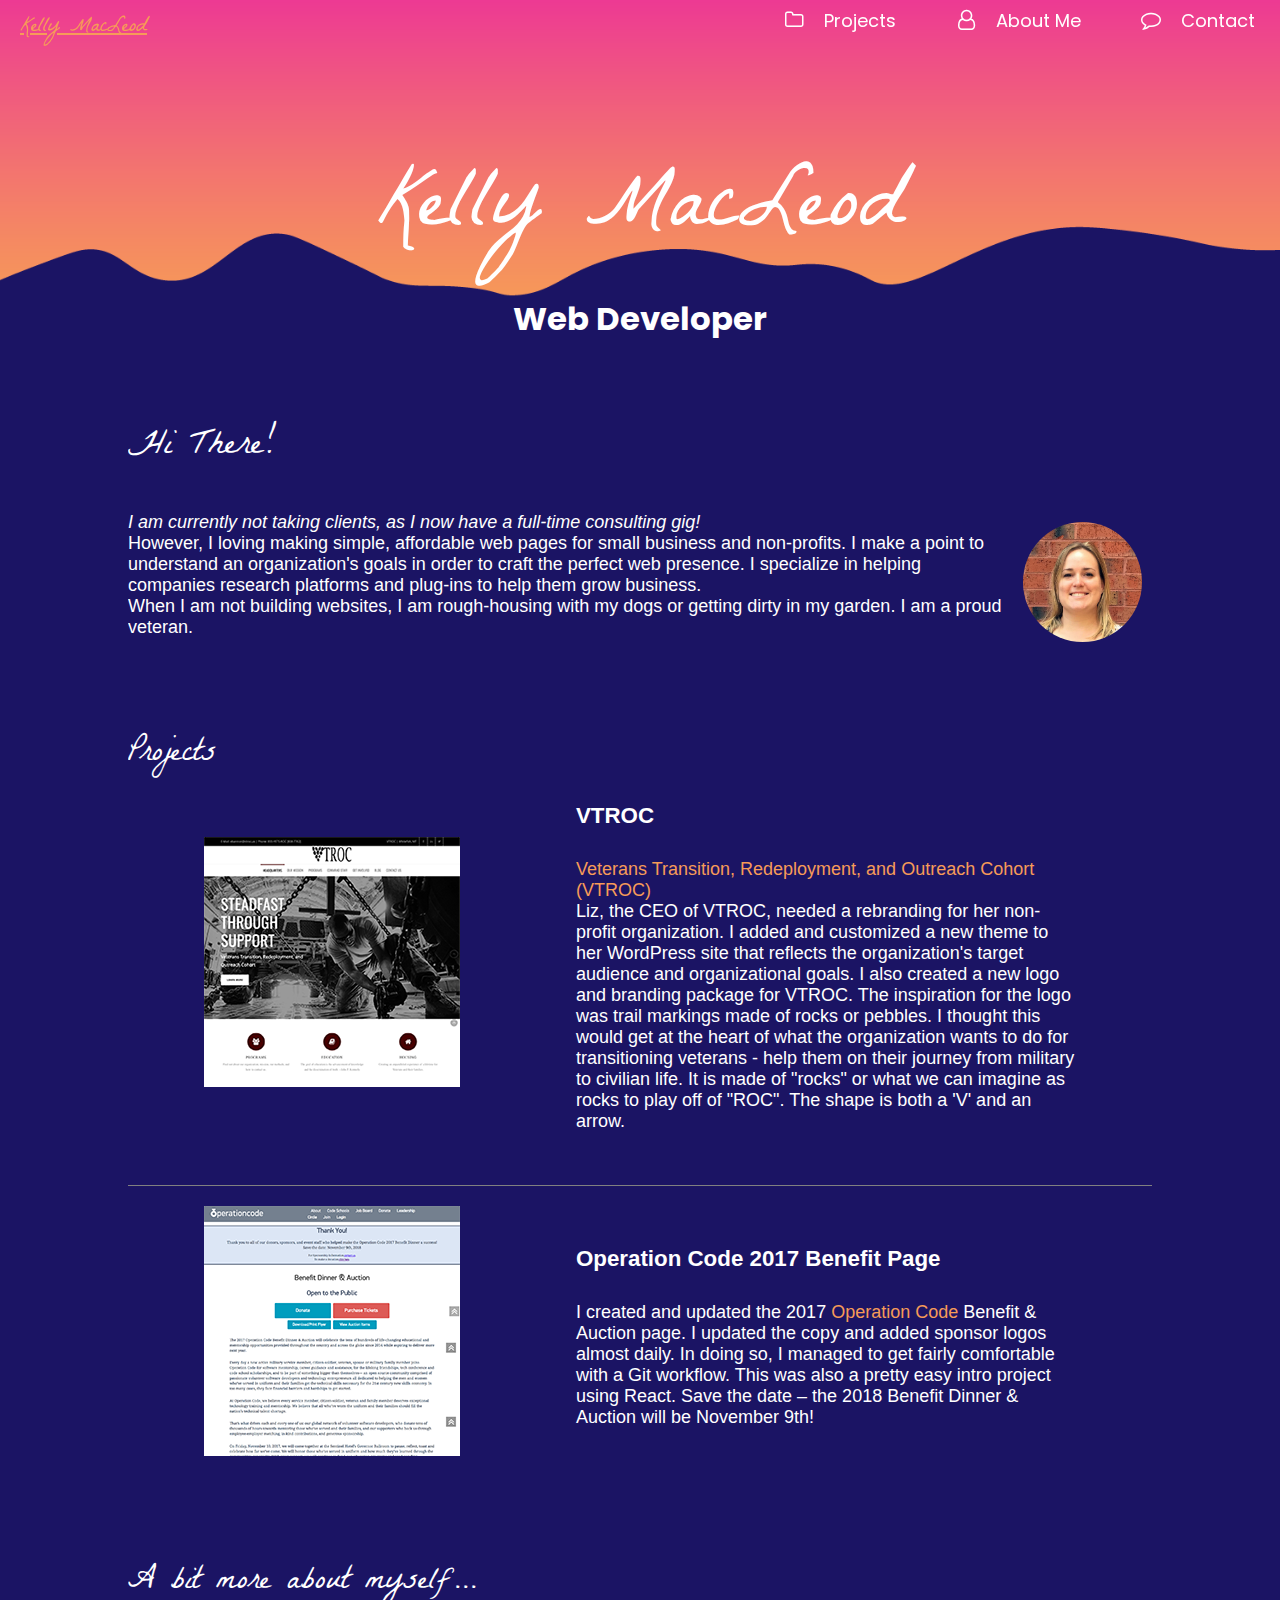
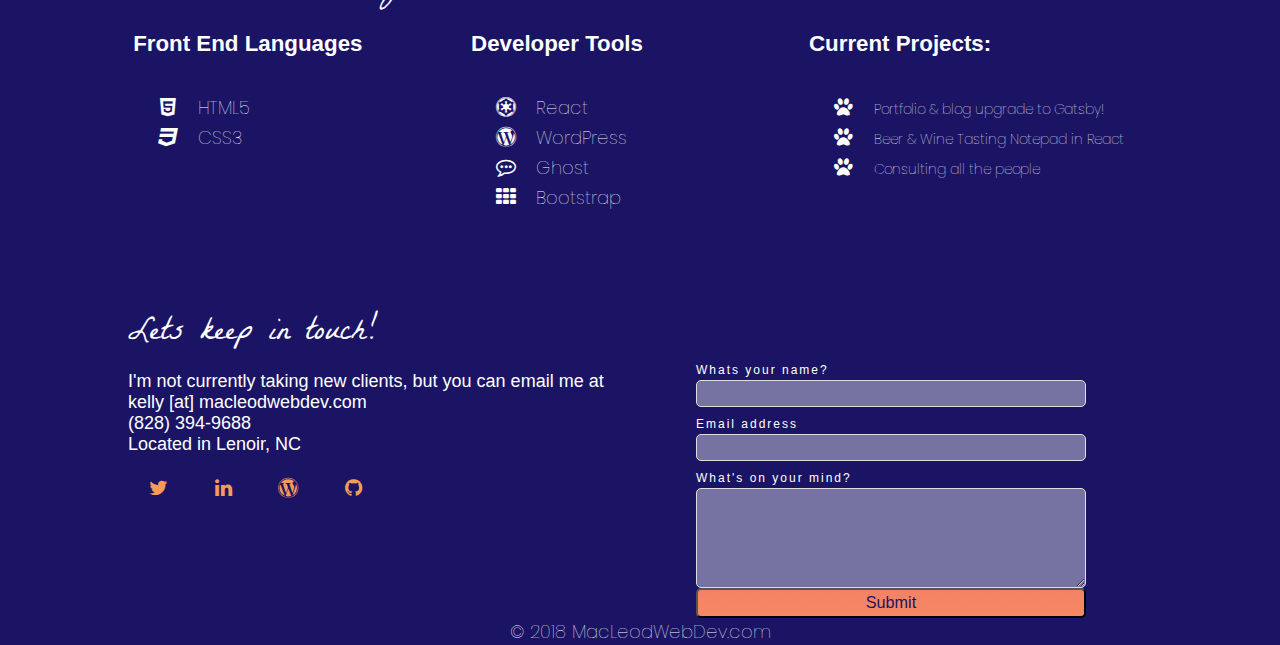
<file: index.html>
<html>
<head>
<title>Kelly MacLeod - Web Developer</title>
  <meta charset="utf-8">
  <meta name="viewport" content="width=device-width, initial-scale=1">
  <meta name=”description” content=”Freelance web developer in Lenoir NC, 28645. Veteran Owned.“>

<!-- Google fonts and icons -->
  <link href="https://fonts.googleapis.com/css?family=La+Belle+Aurore|Poppins" rel="stylesheet">
  <link rel="stylesheet" href="https://cdnjs.cloudflare.com/ajax/libs/font-awesome/4.7.0/css/font-awesome.min.css">
  <!--Scripts and Styles -->
  <link rel="stylesheet" href="styles.css" type='text/css'>
  <link rel='stylesheet' href='sm-core-css.css' type='text/css'>

</head>
<body>

<nav class="main-nav">
  <input id="main-menu-state" type="checkbox" />
  <label class="main-menu-btn" for="main-menu-state">
    <span class="main-menu-btn-icon"></span> Toggle menu visibility
  </label>
  <a class="nav-brand" href="#">Kelly MacLeod</a>
    <ul class="nav" id="main-menu">
      <li><a href="#projects"><i class="fa fa-folder-o" aria-hidden="true"></i>Projects</a></li>
      <li><a href="#about"><i class="fa fa-user-o" aria-hidden="true"></i>About Me</a></li>
      <li><a href="#contact"><i class="fa fa-comment-o" aria-hidden="true"></i>Contact</a></li>
    </ul>
</nav>

<main>
  <div class="container" id="startchange">
    <section>
      <div id="top" class="hero">
        <div class="headCont">
          <h1 class="center title">Kelly MacLeod</h1>
          <h2 class="center title">Web Developer</h2>
        </div>
      </div>
    </section>

    <div class="inner">
      <section>
        <div class="topMarg">
          <h5>Hi There!</h5>
          <img src="images/IMG_0363.jpg" class="circle" id="top">
            <p><b><i>I am currently not taking clients, as I now have a full-time consulting gig!</i></b> <br />
            However, I loving making simple, affordable web pages for small business and non-profits.
            I make a point to understand an organization's goals in order to craft the perfect web presence.
            I specialize in helping companies research platforms and plug-ins to help them grow business.<br />
            When I am not building websites, I am rough-housing with my dogs or getting dirty in my garden.
            I am a proud veteran.
          </p>
        </div>
      </section>

      <section>
        <div class="topMarg">
          <h3 id="projects">Projects</h3>
          <div class="wrapper">
            <div class="imgBox">
              <img src="images/vtroc_small.png">
            </div>
            <div class="desc">
              <h4>VTROC</h4>
              <p><a href="http://www.vtroc.us">Veterans Transition, Redeployment, and Outreach Cohort (VTROC)</a><br />
                Liz, the CEO of VTROC, needed a rebranding for her non-profit organization. I added and customized a new theme to her WordPress site that reflects the organization's target audience and organizational goals. I also created a new logo and branding package for VTROC. The inspiration for the logo was trail markings made of rocks or pebbles. I thought this would get at the heart of what the organization wants to do for transitioning veterans - help them on their journey from military to civilian life. It is made of "rocks" or what we can imagine as rocks to play off of "ROC". The shape is both a 'V' and an arrow.  </p>
                            </div>
            <div class="devider"></div>
            <div class="imgBox">
              <img src="images/benefit_small.png">
            </div>
            <div class="desc">
                <h4>Operation Code 2017 Benefit Page</h4>
                <p>I created and updated the 2017 <a href="http://www.operationcode.org">Operation Code</a> Benefit & Auction page. I updated the copy and added sponsor logos almost daily. In doing so, I managed to get fairly comfortable with a Git workflow.  This was also a pretty easy intro project using React. Save the date – the 2018 Benefit Dinner & Auction will be November 9th! </p>
            </div>
          <!--  <div class="desc">
                <h4>Other Projects</h4>
                <ul>
                  <li>
                    Custom Theme for <a href="https://one-more-quilt.ghost.io/">One More Quilt</a> - a Ghost blog about quilting.
                  </li>
                  <li>
                    Website Migration and updated theme for the <a href="http://www.gpsif.org">Grosse Pointe Shores Improvement Foundation</a>
                  </li>
                </ul>
            </div>-->
          </div>
       </div>
      </section>

      <section>
        <div class="topMarg"><h3 id="about"> A bit more about myself...</h3> </div>
        <div class="wrapper">
          <div class="box">
            <h4>Front End Languages</h4>
                <ul class="noPadding">
                  <li><i class="fa fa-html5" aria-hidden="true"></i>HTML5</li>
                  <li><i class="fa fa-css3" aria-hidden="true"></i>CSS3</li>
                </ul>
          </div>
          <div class="box">
              <h4>Developer Tools</h4>
                  <ul class="noPadding">
                  <li><i class="fa fa-empire" aria-hidden="true"></i>React</li>
                  <li><i class="fa fa-wordpress" aria-hidden="true"></i>WordPress</li>
                  <li><i class="fa fa-commenting-o" aria-hidden="true"></i>Ghost</li>
                  <li><i class="fa fa-th" aria-hidden="true"></i>Bootstrap</li>
                </ul>
          </div>
          <div class="box">
            <h4>Current Projects:</h4>
                <ul class="noPadding smolText">
                <li><i class="fa fa-paw" aria-hidden="true"></i>Portfolio & blog upgrade to Gatsby! </li>
                <li><i class="fa fa-paw" aria-hidden="true"></i>Beer & Wine Tasting Notepad in React</li>
                <li><i class="fa fa-paw" aria-hidden="true"></i>Consulting all the people</li>
              </ul>
        </div>
        </div>
      </section>

      <section>
        <div class="topMarg" id="contact">
          <h3>Lets keep in touch!</h3>
        </div>
        <div class="wrapper">
          <div class="footerBox">
              <p> I'm not currently taking new clients, but you can email me at kelly [at] macleodwebdev.com <br />
              (828) 394-9688<br />
              Located in Lenoir, NC</p>
              <a href="https://twitter.com/ksmacleod99" target="_blank">
                <i class="fa fa-twitter"></i> </a>
              <a href="https://www.linkedin.com/in/kelly-macleod-88255172/" target="_blank">
                <i class="fa fa-linkedin"></i> </a>
              <a href="https://macleodwebdev.wordpress.com" target="_blank">
                <i class="fa fa-wordpress" aria-hidden="true"></i> </a>
              <a href="https://github.com/ksmacleod99" target="_blank">
                <i class="fa fa-github"></i></a>
            </div>
          <div class="footerBox">
            <form action="https://formspree.io/kelly@macleodwebdev.com" method="POST">
              <label>Whats your name?</label>
                <input class="contact" name="name">
                <label>Email address</label>
                <input class="contact" name="_replyto" type="email">
                <label>What's on your mind?</label>
                <textarea class="message" name="message"></textarea>
                <input type="text" name="_gotcha" style="display:none" />
                <input  class="button" id="submit" name="submit" type="submit" value="Submit">
              </form>
            </div>
          </div>
      </section>

    </div>
  </div>
</main>

<footer> <center>&copy; 2018 MacLeodWebDev.com</center></footer>

<!-- jQuery -->
<script src="jquery.js" type="text/javascript"></script>
  <!-- SmartMenus jQuery plugin -->
  <script src="smartmenus/menu.js" type="text/javascript"></script>
  <script src="smartmenus/jquery.smartmenus.min.js" type="text/javascript"></script>
<script>
    $(function() {
    $('#main-menu').smartmenus();
  });
</script>

</body>
</html>
</file>
<file: styles.css>
body, html {
	font-family: "Poppins", arial, sans-serif;
	font-size: 18px;
	font-weight: lighter;
	width: 100%;
	height: 100%;
	margin: 0;
	padding: 0;
	box-sizing: border-box;
	color:#fff;
	background-color: #1B1464;
}

h1 {
	font-family: 'La Belle Aurore', cursive;
	font-size: 5em;
	color: #fff;
	font-weight:400;
}

h2 {
	font-family: "Poppins", times, serif;
	font-size: 1.8em;
	font-weight: bold;
}

h3 {font-family: 'La Belle Aurore', cursive;
 font-size: 1.8em;
 color: #fff;
 font-weight:lighter;
 line-height: 1.1em;
 margin:0;
 }

h4 {
 font-weight: bold;
 font-size: 1.24em;
}

h5 {
	font-family: 'La Belle Aurore', cursive;
	font-size: 2em;
	line-height: 1vh;
	font-weight:lighter;
	color: #fff;
}

li {
 font-family: "Poppins", arial, sans-serif;
 font-weight:lighter;
}

.container {
 width:100%;
 top:0;
 right:0;
 left:0;
 margin:0;
 padding:0;
 font-family: sans-serif;
 }

.topMarg {
	margin-top:100px;
}
.devider {
	width:100%;
	min-height:25px;
	margin-bottom: 20px;
	border-bottom: 1px solid grey;
}
.title {
	margin:0;
	padding:0px;
}
.center {
	text-align:center;
}

.hero {
	background-image:url(images/asset1.png);
	background-repeat: repeat-x;
	background-size:100%;
	width:100%;
	height:auto;
	top: 0;
	left: 0;
	right:0;
}

.headCont{
  width:100%;
	margin-left: auto;
	margin-right: auto;
	padding-top:10%;
}

.thumbnail {
  display: block;
  max-width:20%;
  max-height: auto;
	margin:auto;
} /*makes thumbnail images */

.resize {
  display: block;
  max-width:80%;
  max-height: auto;
}/*makes images smaller*/

.circle {
    border-radius: 100%;
		max-height: 120px;
		padding: 10px;
		float:right;
}

.inner{
  display:block;
  overflow: auto;
	margin:0 auto;
	background-color: #1B1464;
	width:80%;
}

.wrapper{
	display: flex;
	flex-wrap:wrap;
	justify-content: center;
	align-items: stretch;
	box-sizing: border-box;
}
.imgBox{
	width:20%;
	margin: auto;
	padding-bottom: 10px;
}

.desc{
	width:70%;
	max-width:500px;
	margin: auto;
	padding-bottom: 10px;
	padding-left: 15px;
}
.box{
	width:33%;
}

.footerBox{
	width:50%;
}
.noPadding {
	padding:5px;
	margin: 0;
	list-style: none;
}

.smolText{
	font-size: 14px;
}

/*links */
 a {
	 color: #f69b58;
	 text-decoration:none;
  }
 a:hover {
	 color: #f69b58;
 	 text-decoration:underline;
 }
a:active {
	color: #f69b58;
  text-decoration: underline;
}

/*contact form*/
label {
    display:block;
		font-size: 12px;
    margin-top:10px;
    letter-spacing:2px;
}
form {
  margin:0 auto;
  width:400px;
}
.contact {
	width:390px;
	height:27px;
	background:#7672a2;
	border:1px solid #dedede;
	padding:10px;
	margin-top:3px;
	font-size:0.9em;
	color:#ffffff;
	-moz-border-radius:5px;
	-webkit-border-radius:5px;
	border-radius:5px;
}
.message {
	width:390px;
	height:100px;
	background:#7672a2;
	border:1px solid #dedede;
	padding:10px;
	margin-top:3px;
	font-size:0.9em;
	color:#ffffff;
	-moz-border-radius:5px;
	 -webkit-border-radius:5px;
	 border-radius:5px;
}
.button{
	width:390px;
	height:30px;
	color:#1B1464;
	font-size:0.9em;
	background:url(images/tile1.png);
	background-repeat:repeat-x;
	background-color:#f69a58;
	-moz-border-radius:5px;
	 -webkit-border-radius:5px;
	 border-radius:5px;
}
 /* navbar styling */
.main-nav {
	top:0;
	position: fixed;
	width: 100%;
}

.main-nav:after {
  clear: both;
  content: "\00a0";
  display: block;
  height: 0;
  font: 0px/0 serif;
  overflow: hidden;
}

.nav-brand, .nav-brand a  {
  float: left;
  margin: 0;
	padding:20px 10px 10px 20px;
	font-family: 'La Belle Aurore', Helvetica, Arial, sans-serif;
	font-size: 1.2rem;
  display: block;
  font-weight: 400;
  line-height: 17px;
  text-decoration: none;
	color:#fff;
}
.nav-brand a:hover {
	color:#1B1464;
	text-decoration:none;
}

.nav {
	list-style: none;
	background-color: #f69b58;
}

.nav a, .nav a:hover, .nav a:focus, .nav a:active {
  padding: 13px 20px;
  /* make room for the toggle button (sub indicator) */
  padding-right: 58px;
  color: #fff;
  font-family: 'Poppins', Arial, sans-serif;
  font-weight: normal;
  line-height: 17px;
  text-decoration: none;
}

#main-menu {
  clear: right;
	float:right;
  border-bottom: 0;
	margin:5px;
}

  /* ...end */
.nav {
  border-top: 0;
  background: transparent;
}
.nav a, .nav a:hover, .nav a:focus, .nav a:active, .nav a.highlighted {
  padding: 11px 20px;
  color: #fff;
  border-radius: 4px 4px 0 0;
}

.nav a.highlighted {
  background: #F6FFED;
  color: #fff;
  box-shadow: 0 4px 3px rgba(0, 0, 0, 0.25);
}
.nav a.disabled {
  background: transparent;
  color: #cccccc;
  box-shadow: none;
}
.nav a.has-submenu {
  padding-right: 34px;
}
.nav a .sub-arrow {
  top: 50%;
  margin-top: -3px;
  right: 20px;
  width: 0;
  height: 0;
  border-width: 6px 4.02px 0 4.02px;
  border-style: solid dashed dashed dashed;
  border-color: #8db863 transparent transparent transparent;
  background: transparent;
  border-radius: 0;
}
.nav a:hover .sub-arrow, .nav a:focus .sub-arrow, .nav a:active .sub-arrow {
  border-color: #fff transparent transparent transparent;
}
.nav a.highlighted .sub-arrow {
  border-color: #8db863 transparent transparent transparent;
}
.nav a.disabled .sub-arrow {
  border-color: #8db863 transparent transparent transparent;
}
.nav a .sub-arrow::before {
  display: none;
}
.nav li {
  border-top: 0;
}
.nav ul {
  border: 0;
  padding: 8px 0;
  background: #F6FFED;
  border-radius: 0 4px 4px 4px;
  box-shadow: 0 4px 3px rgba(0, 0, 0, 0.25);
	list-style: none;
}
.nav ul ul {
  border-radius: 4px;
}
.nav ul a, .nav ul a:hover, .nav ul a:focus, .nav ul a:active, .nav ul a.highlighted {
  border: 0 !important;
  padding: 10px 20px;
  color: #333;
  border-radius: 0;
}
.nav ul a:hover, .nav ul a:focus, .nav ul a:active, .nav ul a.highlighted {
  background: #8db863;
  color: #fff;
  box-shadow: none;
}
.nav ul a.disabled {
  background: transparent;
  color: #b3b3b3;
}

/* Mobile menu toggle button */
.main-menu-btn {
  float: right;
  margin: 5px 10px;
  position: relative;
  display: inline-block;
  width: 29px;
  height: 29px;
  text-indent: 29px;
  white-space: nowrap;
  overflow: hidden;
  cursor: pointer;
  -webkit-tap-highlight-color: rgba(0, 0, 0, 0);
}


/* hamburger icon */
.main-menu-btn-icon,
.main-menu-btn-icon:before,
.main-menu-btn-icon:after {
  position: absolute;
  top: 50%;
  left: 2px;
  height: 2px;
  width: 24px;
  background: #fff;
  -webkit-transition: all 0.25s;
  transition: all 0.25s;
}

.main-menu-btn-icon:before {
  content: '';
  top: -7px;
  left: 0;
}

.main-menu-btn-icon:after {
  content: '';
  top: 7px;
  left: 0;
}

/* x icon */
#main-menu-state:checked ~ .main-menu-btn .main-menu-btn-icon {
  height: 0;
  background: transparent;
}

#main-menu-state:checked ~ .main-menu-btn .main-menu-btn-icon:before {
  top: 0;
  -webkit-transform: rotate(-45deg);
  transform: rotate(-45deg);
}

#main-menu-state:checked ~ .main-menu-btn .main-menu-btn-icon:after {
  top: 0;
  -webkit-transform: rotate(45deg);
  transform: rotate(45deg);
}

/* hide menu state checkbox (keep it visible to screen readers) */
#main-menu-state {
  position: absolute;
  width: 1px;
  height: 1px;
  margin: -1px;
  border: 0;
  padding: 0;
  overflow: hidden;
  clip: rect(1px, 1px, 1px, 1px);
}

/* hide the menu in mobile view */
#main-menu-state:not(:checked) ~ #main-menu {
  display: none;
}

#main-menu-state:checked ~ #main-menu {
  display: block;
	height:auto;
}

@media (min-width: 768px) {
  /* hide the button in desktop view */
  .main-menu-btn {
    position: absolute;
    top: -99999px;
  }
	.nav ul {
		list-style: none;
    position: absolute;
    width: 12em;
		color:#fff;
  }
  .nav li {
    float: left;
		color:#fff;
  }
  .nav.sm-rtl li {
    float: right;
  }
  .nav ul li, .nav.sm-rtl ul li, .nav.sm-vertical li {
    float: none;
  }
  .nav a {
    white-space: nowrap;
  }
  .nav ul a, .nav.sm-vertical a {
    white-space: normal;
  }
  .nav .sm-nowrap > li > a, .nav .sm-nowrap > li > :not(ul) a {
    white-space: nowrap;
  }
  /* always show the menu in desktop view */
  #main-menu-state:not(:checked) ~ #main-menu {
    display: block;
  }
}
 /*end navbar styles */


.fa {
 padding: 5px;
 font-size: 20px;
 width: 50px;
 text-align: center;
 text-decoration: none;
}

a.thumbnail:hover,
a.thumbnail:focus,
a.thumbnail.active {
  border-color: #46732e;
}

.right {
    float: right;
   /* width: 300px;
    border: 3px solid #73AD21;
    padding: 5px; */
}


@media only screen /*and (min-width : 320px)*/ and (max-width : 767px) {
	h1{
		font-size: 2em;
		line-height: 3.5em;
	}
	h2{
		font-size: 1.5em;
	}
	h5, h3{
		text-align: center;
	}
	.nav li {
		border: 1px #fff solid;
		border-radius: 5px;
		background-color: rgba(246, 115, 88, .8);
	}
	.nav ul a:hover, .nav ul a:focus {
		border: 1px #fff solid;
		border-radius: 5px;
		background-color: rgba(246, 115, 88, 1);
	}
	.nav-brand{
		display:none;
	}
	.wrapper {
		margin-top:15px;
	}
	.imgBox {
		width:100%;
		margin: auto;
		padding-bottom: 10px;
		text-align: center;
	}
	.desc{
		width:100%;
		margin: auto;
		padding-bottom: 10px;
		padding-left: 15px;
	}
	.box{
		width:100%;
	}
	form {
	  margin:0 auto;
	  width:300px;
	}
	.contact {
		width:290px;
	}
	.message {
		width:290px;
	}
	.button{
		width:290px;
	}
}
@media only screen and (min-width : 768px) and (max-width : 1024px) {
	#main-menu {
	    float: right;
	    clear: right;
	    padding: 3px;
		}
		.imgBox{
			width:40%;
			margin: auto;
			padding-bottom: 10px;
		}
		.desc{
			width:50%;
			margin: auto;
			padding-bottom: 10px;
			padding-left: 15px;
		}
		.box{
			width:50%;
		}
}
@media (min-width : 1400px){
	.headCont{
		height:30%;
	}
}
</file>
<file: sm-core-css.css>
/* Mobile first layout SmartMenus Core CSS (it's not recommended editing these rules)
   You need this once per page no matter how many menu trees or different themes you use.
-------------------------------------------------------------------------------------------*/

.sm{box-sizing:border-box;position:relative;z-index:9999;-webkit-tap-highlight-color:rgba(0,0,0,0);}
.sm,.sm ul,.sm li{display:block;list-style:none;margin:0;padding:0;line-height:normal;direction:ltr;text-align:left;}
.sm-rtl,.sm-rtl ul,.sm-rtl li{direction:rtl;text-align:right;}
.sm>li>h1,.sm>li>h2,.sm>li>h3,.sm>li>h4,.sm>li>h5,.sm>li>h6{margin:0;padding:0;}
.sm ul{display:none;}
.sm li,.sm a{position:relative;}
.sm a{display:block;}
.sm a.disabled{cursor:default;}
.sm::after{content:"";display:block;height:0;font:0px/0 serif;clear:both;overflow:hidden;}
.sm *,.sm *::before,.sm *::after{box-sizing:inherit;}
</file>
